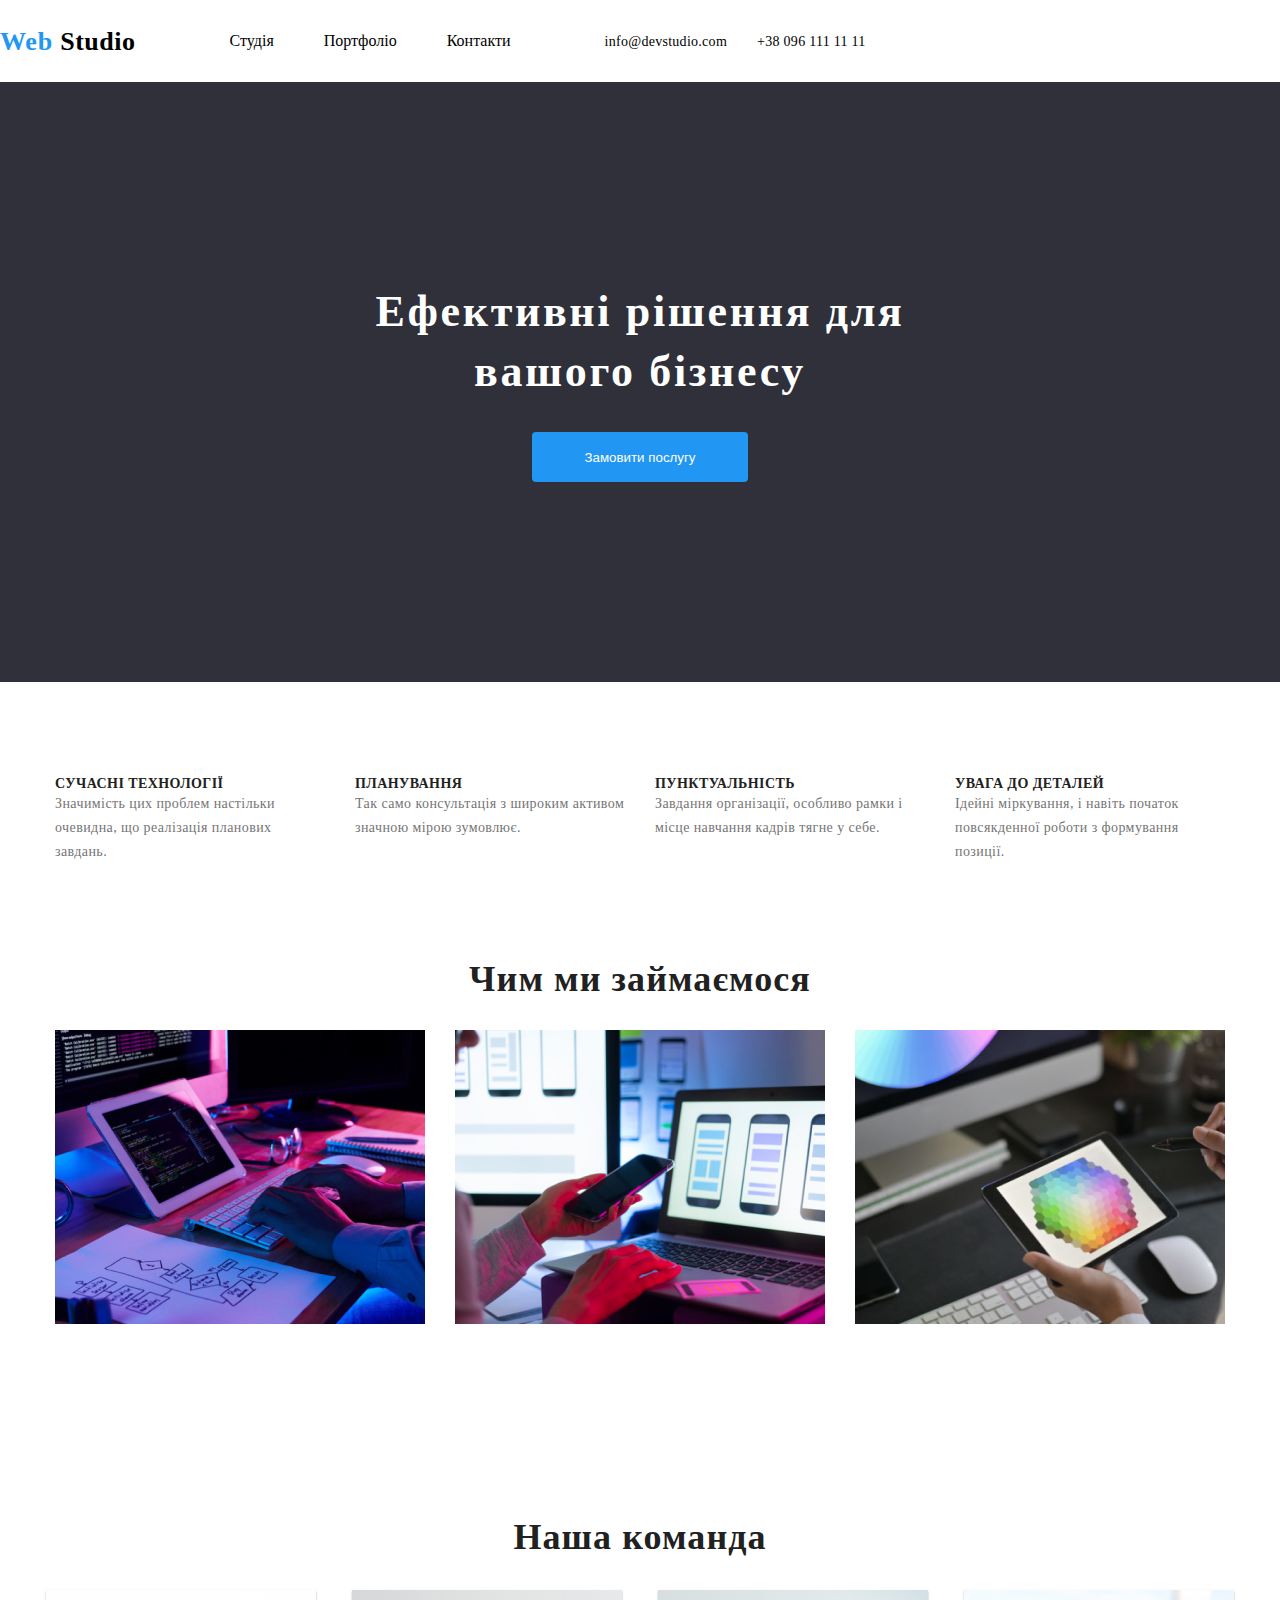
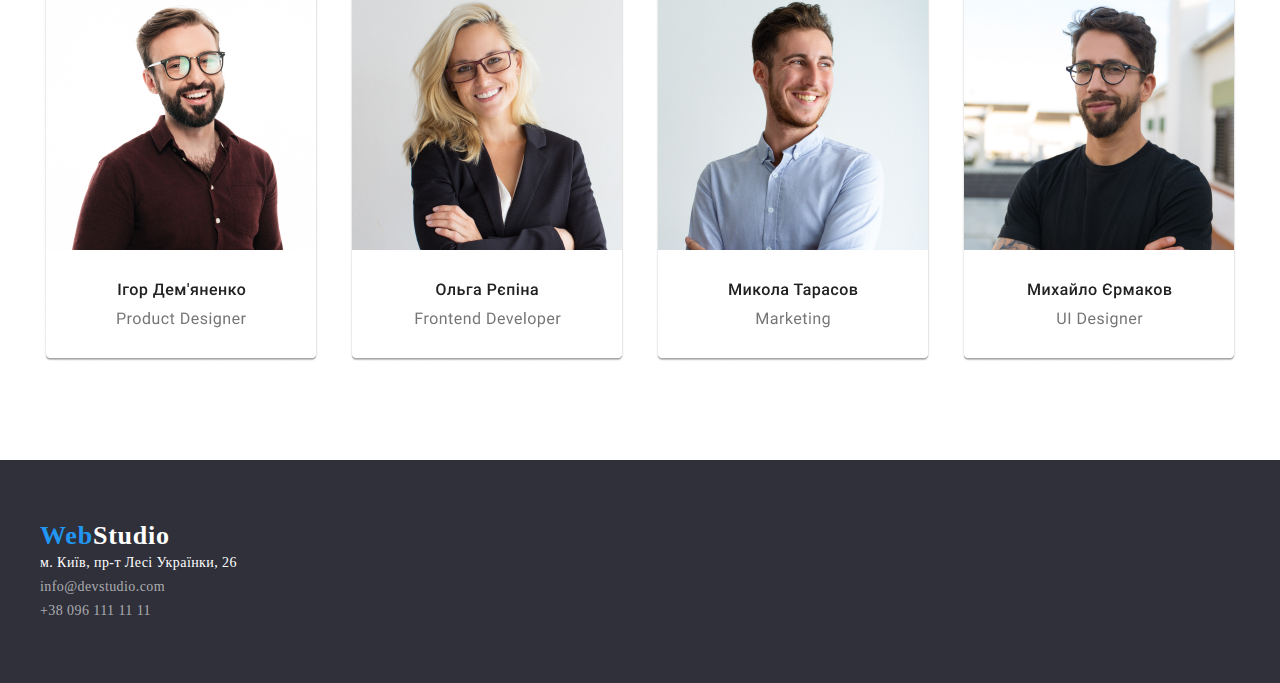
<file: index.html>
<!DOCTYPE html>
<html lang="en">
<head>
    <meta charset="UTF-8">
    <meta http-equiv="X-UA-Compatible" content="IE=edge">
    <meta name="viewport" content="width=device-width, initial-scale=1.0">
    <title>figma</title>
   <link rel="stylesheet" href="./style.css">
</head>
<body>
   <header class="header">
    <a  class="logo"     href="">
        Web <span  class="logo-header" >Studio </span>   
    </a>
    <nav>
        <ul class="nav-list">
            <li class="nav-list-item"><a target="_blank" class="nav-list-link"  href="./index.html">Студія</a></li>
            <li class="nav-list-item"><a target="_blank"  class="nav-list-link"  href="./portfolio.html">Портфоліо</a></li>
            <li class="nav-list-item"><a   class="nav-list-link"  href="">Контакти</a></li>
        </ul>
    </nav>
<ul class="contaks-list"><li><a  class="contaks-list-link" href="">info@devstudio.com</a></li>
<li><a class="contaks-list-link"    href="">+38 096 111 11 11</a></li></ul>
   </header>
     <main>
        <section class="section-hero">
          <h1 class="section-hero-title">Ефективні рішення для вашого бізнесу</h1> 
          <button class="section-hero-btn">Замовити послугу</button> 
        </section>
        <section class="section-features">
            <ul class="features-list">
                <li class="features-list-item"><h3 class="features-list-title">СУЧАСНІ ТЕХНОЛОГІЇ</h3><p class="features-list-text">Значимість цих проблем настільки очевидна, що реалізація планових завдань.</p></li>
                <li class="features-list-item" ><h3 class="features-list-title">ПЛАНУВАННЯ</h3><p class="features-list-text">Так само консультація з широким активом значною мірою зумовлює.</p></li>
                <li  class="features-list-item"><h3 class="features-list-title">ПУНКТУАЛЬНІСТЬ</h3><p class="features-list-text">Завдання організації, особливо рамки і місце навчання кадрів тягне у себе.</p></li>
                <li  class="features-list-item"><h3 class="features-list-title">УВАГА ДО ДЕТАЛЕЙ</h3><p class="features-list-text">Ідейні міркування, і навіть початок повсякденної роботи з формування позиції.</p></li>
            </ul>
        </section>
        <section class="section-work">
           <h3 class="section-work-title">Чим ми займаємося</h3> 
           <ul class="work-list">
            <li class="work-list-item"><img class="work-list-img" src="img.jpg" alt=""> 
            <li class="work-list-item"><img class="work-list-img"  src="img (1).jpg" alt=""></li>
            <li class="work-list-item"><img class="work-list-img"  src="img (2).jpg" alt=""></li>
           </ul>
        </section  >
   <section class="work-team">
    <h3 class="work-team-title" > Наша команда</h3>
    <ul class="team-list">
        <li class="team-list-item">
            <img src="team card 1.jpg" alt="">
           
        
        </li>
        <li class="team-list-item">
            <img src="team card 2.jpg" alt="">
            
        </li>
        <li  class="team-list-item" >
            <img src="team card 3.jpg" alt="">
            
        </li>
        <li  class="team-list-item">
            <img src="team card 4.jpg" alt="">
            
        </li>
    </ul>
   </section>
     </main>
     <footer class=footer>
   <div class="box">
    <a class="logo" href="" >
            Web<span class="logo-footer">Studio</span>
        </a>
        <address class="address">
            <ul class="address-list">
            <li class="address-list-item">  <a class="address-list-link location-link" href="">м. Київ, пр-т Лесі Українки, 26</a></li>
            <li class="address-list-item"> <a class="address-list-link"  href="">info@devstudio.com</a></li>
            <li class="address-list-item"> <a class="address-list-link"  href="">+38 096 111 11 11</a></li>
            <a href=""></a>
        </ul></address>
   </div>
     </footer>
</body>
</html>
</file>
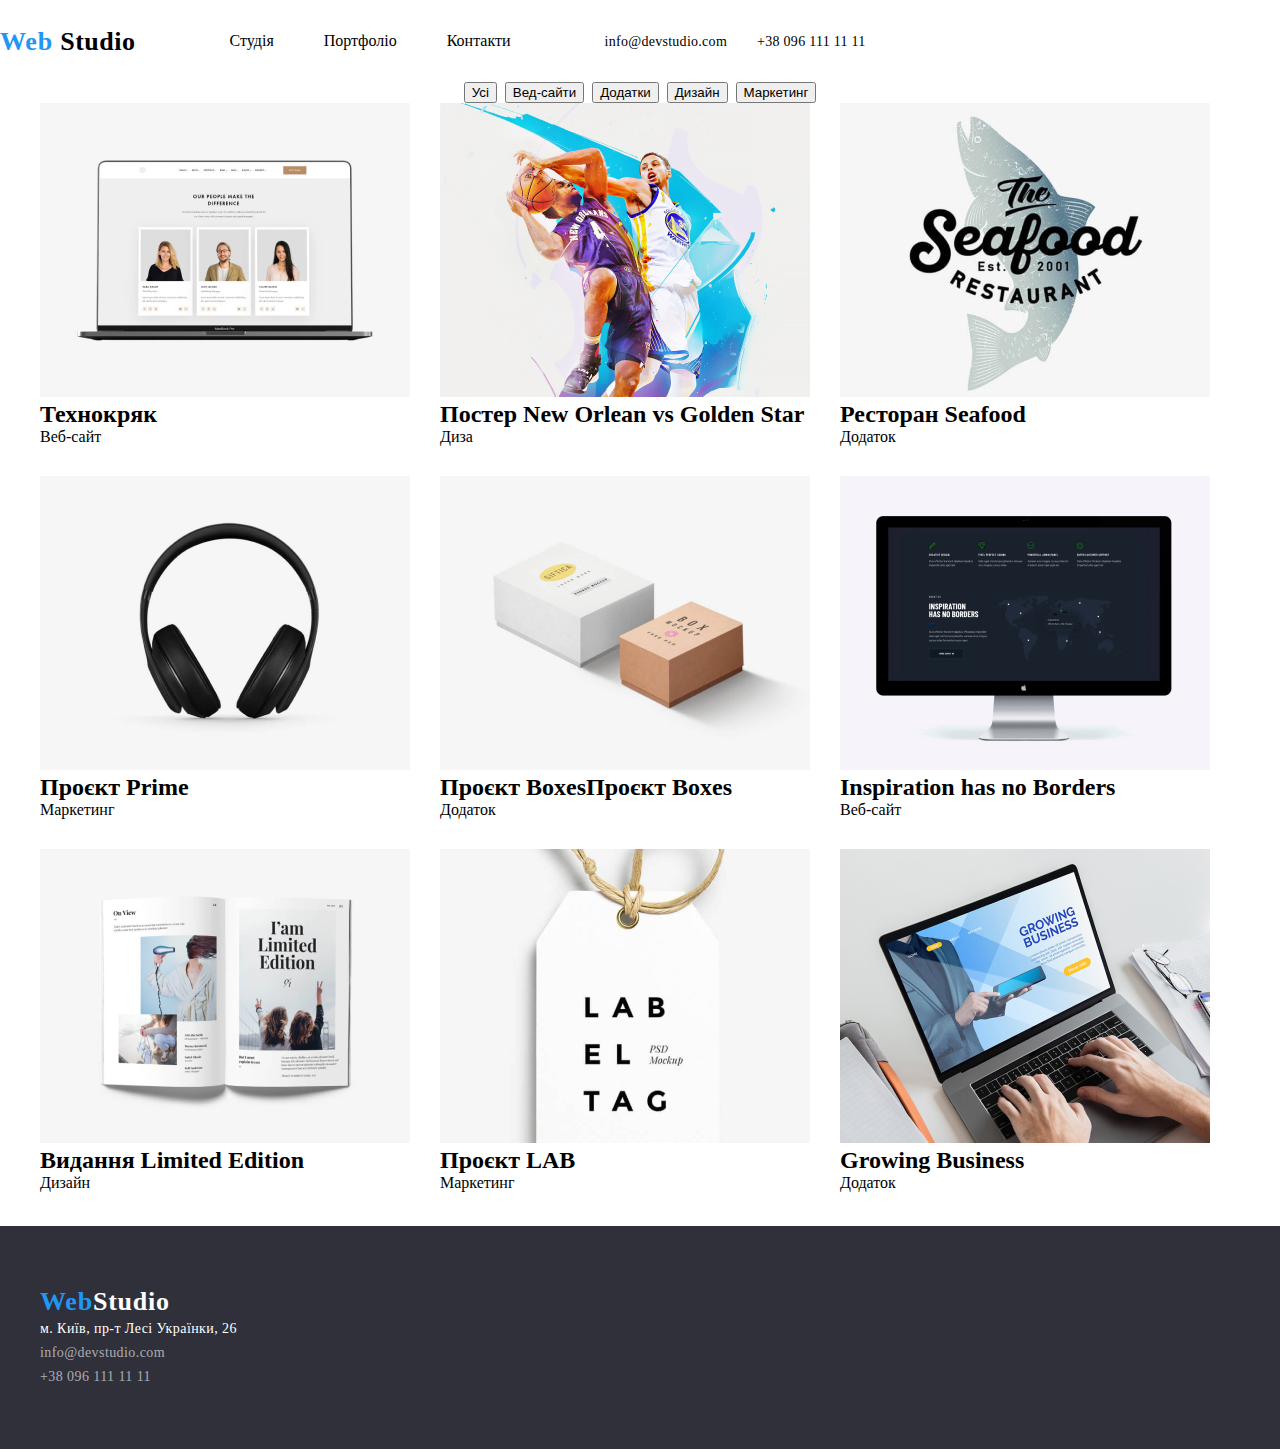
<file: portfolio.html>
<!DOCTYPE html>
<html lang="en">
<head>
    <meta charset="UTF-8">
    <meta http-equiv="X-UA-Compatible" content="IE=edge">
    <meta name="viewport" content="width=device-width, initial-scale=1.0">
    <title>figma</title>
    <link rel="stylesheet" href="./style.css">
</head>
<body>
    <header class="header">
        <a  class="logo"     href="">
            Web <span  class="logo-header" >Studio </span>   
        </a>
        <nav>
            <ul class="nav-list">
                <li class="nav-list-item"><a target="_blank"  class="nav-list-link"  href="./index.html">Студія</a></li>
                <li class="nav-list-item"><a  target="_blank" class="nav-list-link"  href="./portfolio.html">Портфоліо</a></li>
                <li class="nav-list-item"><a   class="nav-list-link"  href="">Контакти</a></li>
            </ul>
        </nav>
    <ul class="contaks-list"><li><a  class="contaks-list-link" href="">info@devstudio.com</a></li>
    <li><a class="contaks-list-link"    href="">+38 096 111 11 11</a></li></ul>
       </header>
       <main>
        <section>
            <ul class="buttons-list">
                <li><button>Усі</button></li>
                <li><button>Вед-сайти</button></li>
                <li><button>Додатки</button></li>
                <li><button>Дизайн</button></li>
                <li><button>Маркетинг</button></li>
            </ul>
         <ul class="portfolio-list">
            <li>
                <img src="./img (11).jpg" alt="">
                <h2>Технокряк</h2>
                <p>Веб-сайт</p>
            </li>
            <li>
                <img src="./img (10).jpg" alt="">
                <h2>Постер New Orlean vs Golden Star</h2>
                <p></p>
                    Диза
            </li>
            <li>
                <img src="./img (9).jpg" alt="">
                <h2>Ресторан Seafood</h2>
                <p>Додаток</p>
            </li>
            <li>
                <img src="./img (8).jpg" alt="">
                <h2>Проєкт Prime</h2>
                <p>Маркетинг</p>
            </li>
            <li>
                <img src="./img (7).jpg" alt="">
                <h2>Проєкт BoxesПроєкт Boxes</h2>
                <p>Додаток</p>
            </li>
            <li>
                <img src="./img (6).jpg" alt="">
                <h2>Inspiration has no Borders</h2>
                <p>Веб-сайт</p>
            </li>
            <li>
                <img src="./img (5).jpg" alt="">
                <h2>Видання Limited Edition</h2>
                <p>Дизайн</p>
            </li>
            <li>
                <img src="./img (4).jpg" alt="">
                <h2>Проєкт LAB</h2>
                <p>Маркетинг</p>
            </li>
            <li>
                <img src="./img (3).jpg" alt="">
                <h2>Growing Business</h2>
                <p>Додаток</p>
            </li>
         </ul>
        </section>
       </main>
       <footer class=footer>
        <div class="box">
         <a class="logo" href="" >
                 Web<span class="logo-footer">Studio</span>
             </a>
             <address class="address">
                 <ul class="address-list">
                 <li class="address-list-item">  <a class="address-list-link location-link" href="">м. Київ, пр-т Лесі Українки, 26</a></li>
                 <li class="address-list-item"> <a class="address-list-link"  href="">info@devstudio.com</a></li>
                 <li class="address-list-item"> <a class="address-list-link"  href="">+38 096 111 11 11</a></li>
                 <a href=""></a>
             </ul></address>
        </div>
          </footer>
</body>
</html>
</file>
<file: style.css>
.logo{
    font-family: Raleway;
    font-size: 26px;
    font-weight: 700;
    line-height: 31px;
    letter-spacing: 0.03em;
    color: #2196F3;
    }
.contaks-list-link,.nav-list-link{
    color: #000000;
    
}


.logo-header{
    font-family: Raleway;
    font-size: 26px;
    font-weight: 700;
    line-height: 31px;
    letter-spacing: 0.02em;
    color: #000;
} 
.contaks-list-link:hover,.nav-list-link:hover{
    color: #2196F3;
}
ul{
  list-style: none;
}
a{
    text-decoration: none;
}   
.contaks-list-link{
    font-family: Raleway;
    font-size: 26px;
    font-weight: 700;
    line-height: 31px;
    letter-spacing: 0.03em;
    color: #000;

}


.contaks-list-link{
    font-family: Roboto;
    font-size: 14px;
    font-weight: 500;
    line-height: 16px;
    letter-spacing: 0.02em;
   color: #000;
    
}
.contaks{
    font-family: Roboto;
font-size: 14px;
font-weight: 500;
line-height: 16px;
letter-spacing: 0.02em;
color: #000000;
;

}

.section-hero-title{
    font-family: Roboto;
    font-size: 44px;
    font-weight: 900;
    line-height: 60px;
    letter-spacing: 0.06em;
    text-align: center;
     color: #FFFFFF;
     width: 696px;
     margin: 0 auto;
     
}

.section-hero-btn{
    width: 216px ;
    height: 50px ;
    border-radius: 4px;
    background-color:#2196F3;
    color: #FFFFFF;
    border: none;
    display: block;
    margin: 0 auto;
    margin-top: 30px;
} 
.features-list-title{
    font-family: Roboto;
font-size: 14px;
font-weight: 700;
line-height: 16px;
letter-spacing: 0.03em;
color:  #212121;

}
.features-list-text{
    font-family: Roboto;
    font-size: 14px;
    font-weight: 400;
    line-height: 24px;
    letter-spacing: 0.03em;
    color: #757575;
    

}
.section-work-title{
    font-family: Roboto;
font-size: 36px;
font-weight: 700;
line-height: 42px;
letter-spacing: 0.03em;
text-align: center;
color: #212121;
}
.work-team-title{
    font-family: Roboto;
font-size: 36px;
font-weight: 700;
line-height: 42px;
letter-spacing: 0.03em;
text-align: center;
color:  #212121;

}
.logo-footer{
    color:#FFFFFF ;
}
.address-list-link{
    font-family: Roboto;
font-size: 14px;
font-weight: 400;
line-height: 24px;
letter-spacing: 0.03em;
text-align: left;
 color: #FFFFFF99;

}
.location-link{
    color:#FFFFFF;
    
}
footer{
    background-color: #2F303A;
}



.contaks-list-link:hover, .nav-list-link:hover{
    color: #2196F3;

}
.header{
    display: flex; 
    gap: 94px;
    align-items: center;
}
.contaks-list{
    display: flex; gap: 30px;
}
.nav-list{
    display: flex;
    gap: 50px;


}
.section-hero{ 
    background: #2F303A;
    padding-top: 200px;
    padding-bottom: 200px;
}
.features-list{
display: flex;
justify-content: center;
gap: 30px;
}
.features-list-item{
    max-width: 270px;
}
.team-list{
    display: flex;
    justify-content: center;
    align-items: center;
    gap: 30px;
}
.work-list{
    display: flex;
    justify-content: center;
    align-items: center;
    gap: 30px;
} 

ul,p,h1,h2,h3,h4,h5{
    margin: 0;
    padding: 0;

}
.address{
    font-style: normal;
}
.section-work{
    padding-bottom: 94px;
}
.work-team{
    padding-top: 94px;
    padding-bottom: 94px;
}
.section-work-title,.work-team-title{
    margin-bottom: 30px;
}
.section-features{
    padding-top: 94px;
    padding-bottom: 94px;
}
.footer{
    padding-top: 60px;
    padding-bottom: 60px;

}
.box{
    width: 1200px;
    margin: 0 auto;
}
body{
    margin: 0;
}

.nav-list-item{
    padding-top: 32px;
    padding-bottom: 32px;
}

.buttons-list{
    display: flex;
    justify-content: center;
    gap: 8px;
}
.portfolio-list{
    display: flex;
    flex-wrap: wrap; max-width: 1200px;
    margin: 0 auto;
    margin-bottom: 34px;
    gap: 30px;
}
</file>
